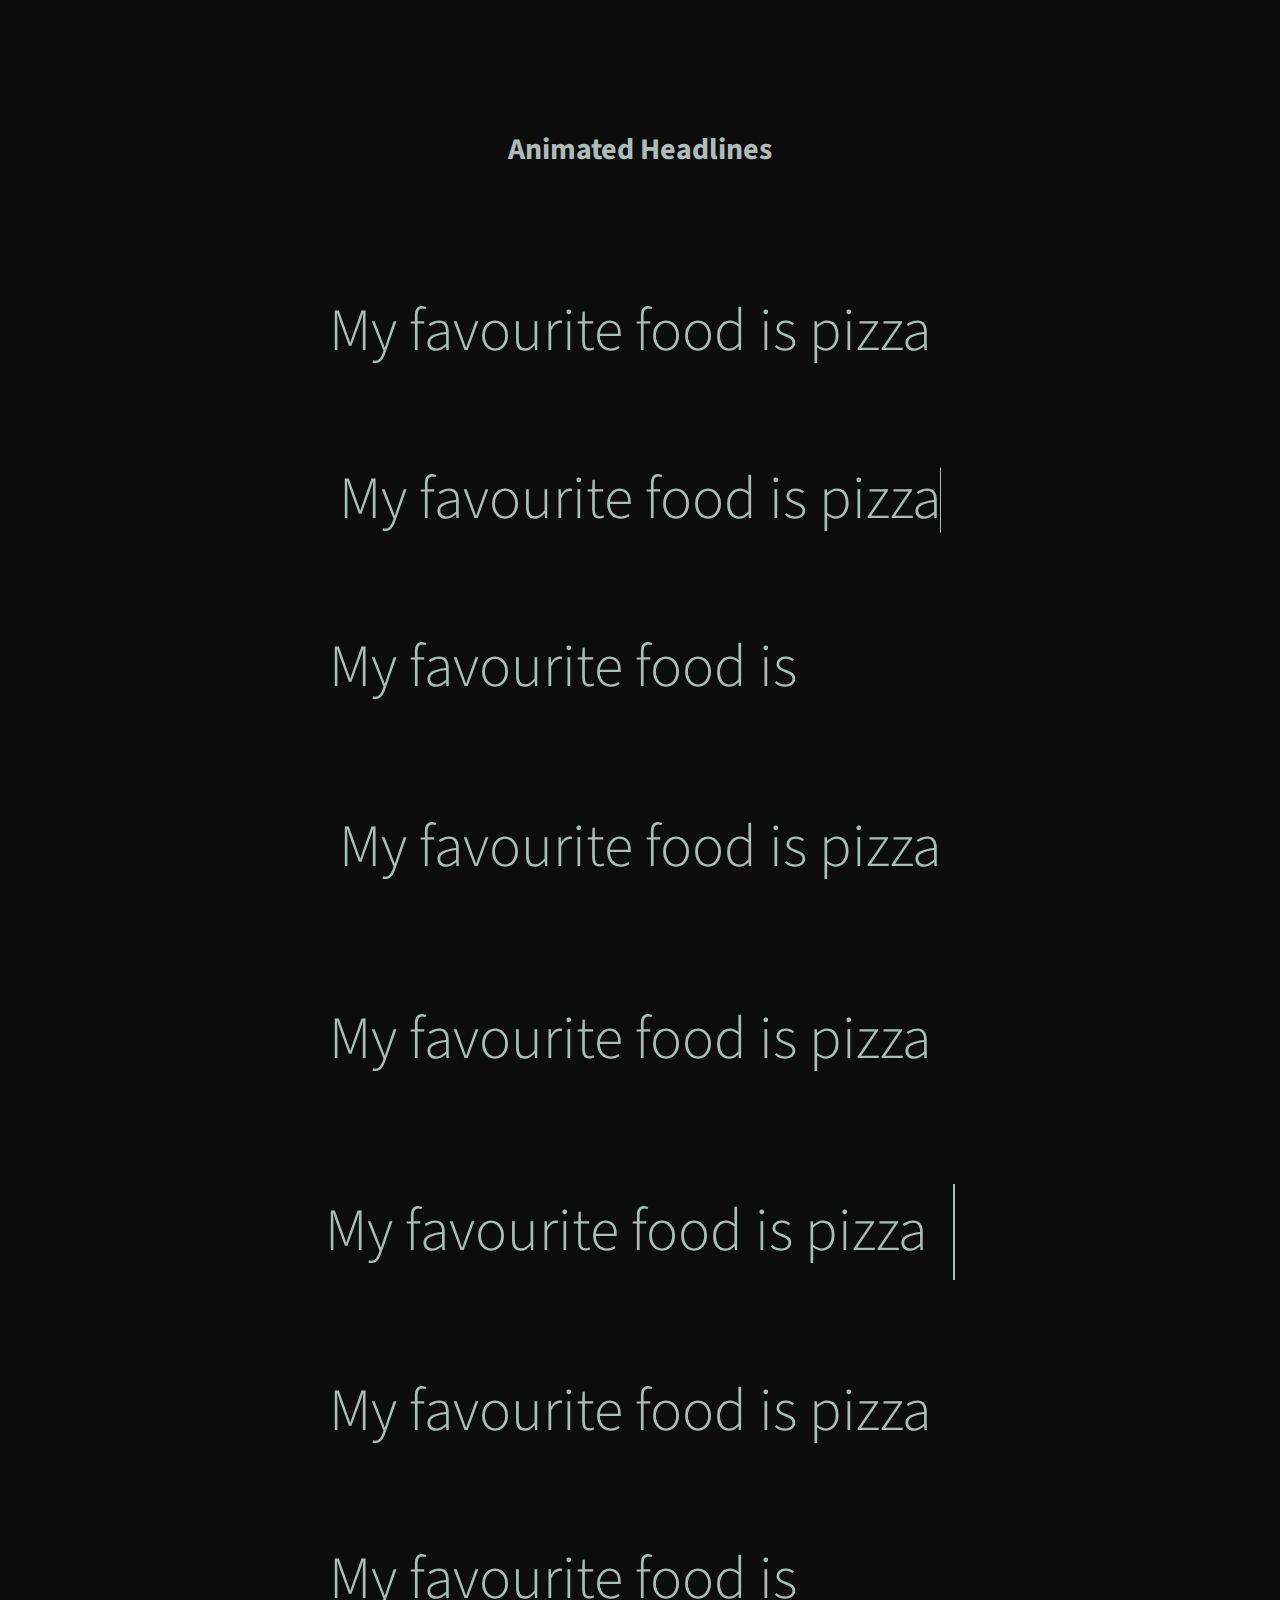
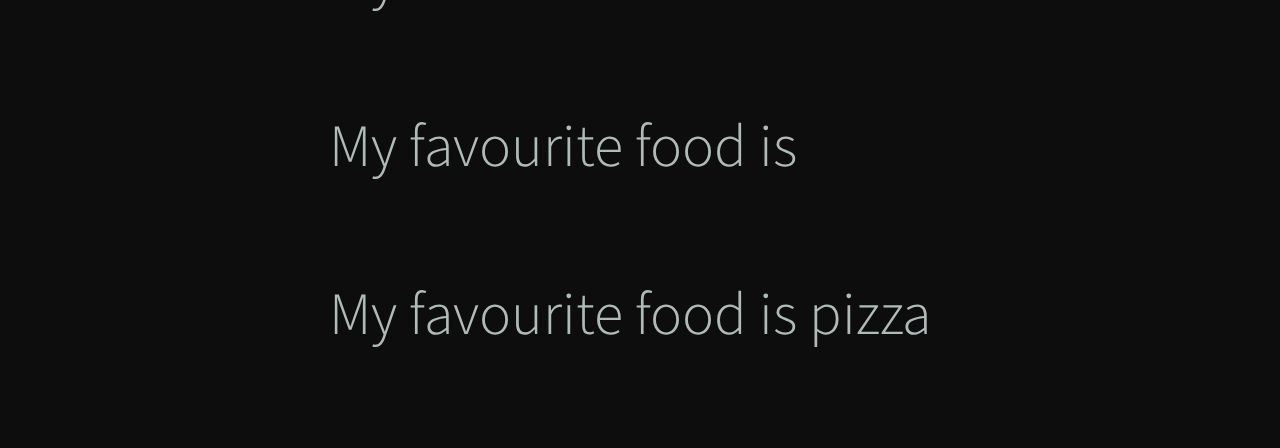
<file: animated-headline-master/index.html>
<!doctype html>
<html lang="en" class="no-js">
<head>
	<meta charset="UTF-8">
	<meta name="viewport" content="width=device-width, initial-scale=1">

	<link href='http://fonts.googleapis.com/css?family=Source+Sans+Pro:300,400,700' rel='stylesheet' type='text/css'>

	<link rel="stylesheet" href="css/reset.css"> <!-- CSS reset -->
	<link rel="stylesheet" href="css/style.css"> <!-- Resource style -->
	<script src="js/modernizr.js"></script> <!-- Modernizr -->
  	
	<title>Animated Headlines | CodyHouse</title>
</head>
<body>
	<section class="cd-title">
		<h1>Animated Headlines</h1>
	</section>
	
	<section class="cd-intro">
		<h1 class="cd-headline rotate-1">
			<span>My favourite food is</span>
			<span class="cd-words-wrapper">
				<b class="is-visible">pizza</b>
				<b>sushi</b>
				<b>steak</b>
			</span>
		</h1>
	</section> <!-- cd-intro -->
	<section class="cd-intro">
		<h1 class="cd-headline letters type">
			<span>My favourite food is</span> 
			<span class="cd-words-wrapper waiting">
				<b class="is-visible">pizza</b>
				<b>sushi</b>
				<b>steak</b>
			</span>
		</h1>
	</section> <!-- cd-intro -->
	<section class="cd-intro">
		<h1 class="cd-headline letters rotate-2">
			<span>My favourite food is</span> 
			<span class="cd-words-wrapper">
				<b class="is-visible">pizza</b>
				<b>sushi</b>
				<b>steak</b>
			</span>
		</h1>
	</section> <!-- cd-intro -->
	<section class="cd-intro">
		<h1 class="cd-headline loading-bar">
			<span>My favourite food is</span>
			<span class="cd-words-wrapper">
				<b class="is-visible">pizza</b>
				<b>sushi</b>
				<b>steak</b>
			</span>
		</h1>
	</section> <!-- cd-intro -->
	<section class="cd-intro">
		<h1 class="cd-headline slide">
			<span>My favourite food is</span>
			<span class="cd-words-wrapper">
				<b class="is-visible">pizza</b>
				<b>sushi</b>
				<b>steak</b>
			</span>
		</h1>
	</section> <!-- cd-intro -->
	<section class="cd-intro">
		<h1 class="cd-headline clip is-full-width">
			<span>My favourite food is</span>
			<span class="cd-words-wrapper">
				<b class="is-visible">pizza</b>
				<b>sushi</b>
				<b>steak</b>
			</span>
		</h1>
	</section> <!-- cd-intro -->
	<section class="cd-intro">
		<h1 class="cd-headline zoom">
			<span>My favourite food is</span>
			<span class="cd-words-wrapper">
				<b class="is-visible">pizza</b>
				<b>sushi</b>
				<b>steak</b>
			</span>
		</h1>
	</section> <!-- cd-intro -->
	<section class="cd-intro">
		<h1 class="cd-headline letters rotate-3">
			<span>My favourite food is</span> 
			<span class="cd-words-wrapper">
				<b class="is-visible">pizza</b>
				<b>sushi</b>
				<b>steak</b>
			</span>
		</h1>
	</section> <!-- cd-intro -->
	<section class="cd-intro">
		<h1 class="cd-headline letters scale">
			<span>My favourite food is</span> 
			<span class="cd-words-wrapper">
				<b class="is-visible">pizza</b>
				<b>sushi</b>
				<b>steak</b>
			</span>
		</h1>
	</section> <!-- cd-intro -->
	<section class="cd-intro">
		<h1 class="cd-headline push">
			<span>My favourite food is</span>
			<span class="cd-words-wrapper">
				<b class="is-visible">pizza</b>
				<b>sushi</b>
				<b>steak</b>
			</span>
		</h1>
	</section> <!-- cd-intro -->
<script src="js/jquery-2.1.1.js"></script>
<script src="js/main.js"></script> <!-- Resource jQuery -->
</body>
</html>
</file>
<file: animated-headline-master/css/style.css>
/* -------------------------------- 

Primary style

-------------------------------- */
*, *::after, *::before {
  -webkit-box-sizing: border-box;
  -moz-box-sizing: border-box;
  box-sizing: border-box;
}

html * {
  -webkit-font-smoothing: antialiased;
  -moz-osx-font-smoothing: grayscale;
}

html {
  font-size: 62.5%;
}

body {
  font-size: 1.6rem;
  font-family: "Source Sans Pro", sans-serif;
  color: #aebcb9;
  background-color: #0d0d0d;
}

a {
  text-decoration: none;
}

.cd-title {
  position: relative;
  height: 160px;
  line-height: 230px;
  text-align: center;
}
.cd-title h1 {
  font-size: 2.4rem;
  font-weight: 700;
}
@media only screen and (min-width: 768px) {
  .cd-title {
    line-height: 250px;
  }
}
@media only screen and (min-width: 1170px) {
  .cd-title {
    height: 200px;
    line-height: 300px;
  }
  .cd-title h1 {
    font-size: 3rem;
  }
}

.cd-intro {
  width: 90%;
  max-width: 768px;
  text-align: center;
}

.cd-intro {
  margin: 4em auto;
}
@media only screen and (min-width: 768px) {
  .cd-intro {
    margin: 5em auto;
  }
}
@media only screen and (min-width: 1170px) {
  .cd-intro {
    margin: 6em auto;
  }
}

.cd-headline {
  font-size: 3rem;
  line-height: 1.2;
}
@media only screen and (min-width: 768px) {
  .cd-headline {
    font-size: 4.4rem;
    font-weight: 300;
  }
}
@media only screen and (min-width: 1170px) {
  .cd-headline {
    font-size: 6rem;
  }
}

.cd-words-wrapper {
  display: inline-block;
  position: relative;
  text-align: left;
}
.cd-words-wrapper b {
  display: inline-block;
  position: absolute;
  white-space: nowrap;
  left: 0;
  top: 0;
}
.cd-words-wrapper b.is-visible {
  position: relative;
}
.no-js .cd-words-wrapper b {
  opacity: 0;
}
.no-js .cd-words-wrapper b.is-visible {
  opacity: 1;
}

/* -------------------------------- 

xrotate-1 

-------------------------------- */
.cd-headline.rotate-1 .cd-words-wrapper {
  -webkit-perspective: 300px;
  -moz-perspective: 300px;
  perspective: 300px;
}
.cd-headline.rotate-1 b {
  opacity: 0;
  -webkit-transform-origin: 50% 100%;
  -moz-transform-origin: 50% 100%;
  -ms-transform-origin: 50% 100%;
  -o-transform-origin: 50% 100%;
  transform-origin: 50% 100%;
  -webkit-transform: rotateX(180deg);
  -moz-transform: rotateX(180deg);
  -ms-transform: rotateX(180deg);
  -o-transform: rotateX(180deg);
  transform: rotateX(180deg);
}
.cd-headline.rotate-1 b.is-visible {
  opacity: 1;
  -webkit-transform: rotateX(0deg);
  -moz-transform: rotateX(0deg);
  -ms-transform: rotateX(0deg);
  -o-transform: rotateX(0deg);
  transform: rotateX(0deg);
  -webkit-animation: cd-rotate-1-in 1.2s;
  -moz-animation: cd-rotate-1-in 1.2s;
  animation: cd-rotate-1-in 1.2s;
}
.cd-headline.rotate-1 b.is-hidden {
  -webkit-transform: rotateX(180deg);
  -moz-transform: rotateX(180deg);
  -ms-transform: rotateX(180deg);
  -o-transform: rotateX(180deg);
  transform: rotateX(180deg);
  -webkit-animation: cd-rotate-1-out 1.2s;
  -moz-animation: cd-rotate-1-out 1.2s;
  animation: cd-rotate-1-out 1.2s;
}

@-webkit-keyframes cd-rotate-1-in {
  0% {
    -webkit-transform: rotateX(180deg);
    opacity: 0;
  }
  35% {
    -webkit-transform: rotateX(120deg);
    opacity: 0;
  }
  65% {
    opacity: 0;
  }
  100% {
    -webkit-transform: rotateX(360deg);
    opacity: 1;
  }
}
@-moz-keyframes cd-rotate-1-in {
  0% {
    -moz-transform: rotateX(180deg);
    opacity: 0;
  }
  35% {
    -moz-transform: rotateX(120deg);
    opacity: 0;
  }
  65% {
    opacity: 0;
  }
  100% {
    -moz-transform: rotateX(360deg);
    opacity: 1;
  }
}
@keyframes cd-rotate-1-in {
  0% {
    -webkit-transform: rotateX(180deg);
    -moz-transform: rotateX(180deg);
    -ms-transform: rotateX(180deg);
    -o-transform: rotateX(180deg);
    transform: rotateX(180deg);
    opacity: 0;
  }
  35% {
    -webkit-transform: rotateX(120deg);
    -moz-transform: rotateX(120deg);
    -ms-transform: rotateX(120deg);
    -o-transform: rotateX(120deg);
    transform: rotateX(120deg);
    opacity: 0;
  }
  65% {
    opacity: 0;
  }
  100% {
    -webkit-transform: rotateX(360deg);
    -moz-transform: rotateX(360deg);
    -ms-transform: rotateX(360deg);
    -o-transform: rotateX(360deg);
    transform: rotateX(360deg);
    opacity: 1;
  }
}
@-webkit-keyframes cd-rotate-1-out {
  0% {
    -webkit-transform: rotateX(0deg);
    opacity: 1;
  }
  35% {
    -webkit-transform: rotateX(-40deg);
    opacity: 1;
  }
  65% {
    opacity: 0;
  }
  100% {
    -webkit-transform: rotateX(180deg);
    opacity: 0;
  }
}
@-moz-keyframes cd-rotate-1-out {
  0% {
    -moz-transform: rotateX(0deg);
    opacity: 1;
  }
  35% {
    -moz-transform: rotateX(-40deg);
    opacity: 1;
  }
  65% {
    opacity: 0;
  }
  100% {
    -moz-transform: rotateX(180deg);
    opacity: 0;
  }
}
@keyframes cd-rotate-1-out {
  0% {
    -webkit-transform: rotateX(0deg);
    -moz-transform: rotateX(0deg);
    -ms-transform: rotateX(0deg);
    -o-transform: rotateX(0deg);
    transform: rotateX(0deg);
    opacity: 1;
  }
  35% {
    -webkit-transform: rotateX(-40deg);
    -moz-transform: rotateX(-40deg);
    -ms-transform: rotateX(-40deg);
    -o-transform: rotateX(-40deg);
    transform: rotateX(-40deg);
    opacity: 1;
  }
  65% {
    opacity: 0;
  }
  100% {
    -webkit-transform: rotateX(180deg);
    -moz-transform: rotateX(180deg);
    -ms-transform: rotateX(180deg);
    -o-transform: rotateX(180deg);
    transform: rotateX(180deg);
    opacity: 0;
  }
}
/* -------------------------------- 

xtype 

-------------------------------- */
.cd-headline.type .cd-words-wrapper {
  vertical-align: top;
  overflow: hidden;
}
.cd-headline.type .cd-words-wrapper::after {
  /* vertical bar */
  content: '';
  position: absolute;
  right: 0;
  top: 50%;
  bottom: auto;
  -webkit-transform: translateY(-50%);
  -moz-transform: translateY(-50%);
  -ms-transform: translateY(-50%);
  -o-transform: translateY(-50%);
  transform: translateY(-50%);
  height: 90%;
  width: 1px;
  background-color: #aebcb9;
}
.cd-headline.type .cd-words-wrapper.waiting::after {
  -webkit-animation: cd-pulse 1s infinite;
  -moz-animation: cd-pulse 1s infinite;
  animation: cd-pulse 1s infinite;
}
.cd-headline.type .cd-words-wrapper.selected {
  background-color: #aebcb9;
}
.cd-headline.type .cd-words-wrapper.selected::after {
  visibility: hidden;
}
.cd-headline.type .cd-words-wrapper.selected b {
  color: #0d0d0d;
}
.cd-headline.type b {
  visibility: hidden;
}
.cd-headline.type b.is-visible {
  visibility: visible;
}
.cd-headline.type i {
  position: absolute;
  visibility: hidden;
}
.cd-headline.type i.in {
  position: relative;
  visibility: visible;
}

@-webkit-keyframes cd-pulse {
  0% {
    -webkit-transform: translateY(-50%) scale(1);
    opacity: 1;
  }
  40% {
    -webkit-transform: translateY(-50%) scale(0.9);
    opacity: 0;
  }
  100% {
    -webkit-transform: translateY(-50%) scale(0);
    opacity: 0;
  }
}
@-moz-keyframes cd-pulse {
  0% {
    -moz-transform: translateY(-50%) scale(1);
    opacity: 1;
  }
  40% {
    -moz-transform: translateY(-50%) scale(0.9);
    opacity: 0;
  }
  100% {
    -moz-transform: translateY(-50%) scale(0);
    opacity: 0;
  }
}
@keyframes cd-pulse {
  0% {
    -webkit-transform: translateY(-50%) scale(1);
    -moz-transform: translateY(-50%) scale(1);
    -ms-transform: translateY(-50%) scale(1);
    -o-transform: translateY(-50%) scale(1);
    transform: translateY(-50%) scale(1);
    opacity: 1;
  }
  40% {
    -webkit-transform: translateY(-50%) scale(0.9);
    -moz-transform: translateY(-50%) scale(0.9);
    -ms-transform: translateY(-50%) scale(0.9);
    -o-transform: translateY(-50%) scale(0.9);
    transform: translateY(-50%) scale(0.9);
    opacity: 0;
  }
  100% {
    -webkit-transform: translateY(-50%) scale(0);
    -moz-transform: translateY(-50%) scale(0);
    -ms-transform: translateY(-50%) scale(0);
    -o-transform: translateY(-50%) scale(0);
    transform: translateY(-50%) scale(0);
    opacity: 0;
  }
}
/* -------------------------------- 

xrotate-2 

-------------------------------- */
.cd-headline.rotate-2 .cd-words-wrapper {
  -webkit-perspective: 300px;
  -moz-perspective: 300px;
  perspective: 300px;
}
.cd-headline.rotate-2 i, .cd-headline.rotate-2 em {
  display: inline-block;
  -webkit-backface-visibility: hidden;
  backface-visibility: hidden;
}
.cd-headline.rotate-2 b {
  opacity: 0;
}
.cd-headline.rotate-2 i {
  -webkit-transform-style: preserve-3d;
  -moz-transform-style: preserve-3d;
  -ms-transform-style: preserve-3d;
  -o-transform-style: preserve-3d;
  transform-style: preserve-3d;
  -webkit-transform: translateZ(-20px) rotateX(90deg);
  -moz-transform: translateZ(-20px) rotateX(90deg);
  -ms-transform: translateZ(-20px) rotateX(90deg);
  -o-transform: translateZ(-20px) rotateX(90deg);
  transform: translateZ(-20px) rotateX(90deg);
  opacity: 0;
}
.is-visible .cd-headline.rotate-2 i {
  opacity: 1;
}
.cd-headline.rotate-2 i.in {
  -webkit-animation: cd-rotate-2-in 0.4s forwards;
  -moz-animation: cd-rotate-2-in 0.4s forwards;
  animation: cd-rotate-2-in 0.4s forwards;
}
.cd-headline.rotate-2 i.out {
  -webkit-animation: cd-rotate-2-out 0.4s forwards;
  -moz-animation: cd-rotate-2-out 0.4s forwards;
  animation: cd-rotate-2-out 0.4s forwards;
}
.cd-headline.rotate-2 em {
  -webkit-transform: translateZ(20px);
  -moz-transform: translateZ(20px);
  -ms-transform: translateZ(20px);
  -o-transform: translateZ(20px);
  transform: translateZ(20px);
}

.no-csstransitions .cd-headline.rotate-2 i {
  -webkit-transform: rotateX(0deg);
  -moz-transform: rotateX(0deg);
  -ms-transform: rotateX(0deg);
  -o-transform: rotateX(0deg);
  transform: rotateX(0deg);
  opacity: 0;
}
.no-csstransitions .cd-headline.rotate-2 i em {
  -webkit-transform: scale(1);
  -moz-transform: scale(1);
  -ms-transform: scale(1);
  -o-transform: scale(1);
  transform: scale(1);
}

.no-csstransitions .cd-headline.rotate-2 .is-visible i {
  opacity: 1;
}

@-webkit-keyframes cd-rotate-2-in {
  0% {
    opacity: 0;
    -webkit-transform: translateZ(-20px) rotateX(90deg);
  }
  60% {
    opacity: 1;
    -webkit-transform: translateZ(-20px) rotateX(-10deg);
  }
  100% {
    opacity: 1;
    -webkit-transform: translateZ(-20px) rotateX(0deg);
  }
}
@-moz-keyframes cd-rotate-2-in {
  0% {
    opacity: 0;
    -moz-transform: translateZ(-20px) rotateX(90deg);
  }
  60% {
    opacity: 1;
    -moz-transform: translateZ(-20px) rotateX(-10deg);
  }
  100% {
    opacity: 1;
    -moz-transform: translateZ(-20px) rotateX(0deg);
  }
}
@keyframes cd-rotate-2-in {
  0% {
    opacity: 0;
    -webkit-transform: translateZ(-20px) rotateX(90deg);
    -moz-transform: translateZ(-20px) rotateX(90deg);
    -ms-transform: translateZ(-20px) rotateX(90deg);
    -o-transform: translateZ(-20px) rotateX(90deg);
    transform: translateZ(-20px) rotateX(90deg);
  }
  60% {
    opacity: 1;
    -webkit-transform: translateZ(-20px) rotateX(-10deg);
    -moz-transform: translateZ(-20px) rotateX(-10deg);
    -ms-transform: translateZ(-20px) rotateX(-10deg);
    -o-transform: translateZ(-20px) rotateX(-10deg);
    transform: translateZ(-20px) rotateX(-10deg);
  }
  100% {
    opacity: 1;
    -webkit-transform: translateZ(-20px) rotateX(0deg);
    -moz-transform: translateZ(-20px) rotateX(0deg);
    -ms-transform: translateZ(-20px) rotateX(0deg);
    -o-transform: translateZ(-20px) rotateX(0deg);
    transform: translateZ(-20px) rotateX(0deg);
  }
}
@-webkit-keyframes cd-rotate-2-out {
  0% {
    opacity: 1;
    -webkit-transform: translateZ(-20px) rotateX(0);
  }
  60% {
    opacity: 0;
    -webkit-transform: translateZ(-20px) rotateX(-100deg);
  }
  100% {
    opacity: 0;
    -webkit-transform: translateZ(-20px) rotateX(-90deg);
  }
}
@-moz-keyframes cd-rotate-2-out {
  0% {
    opacity: 1;
    -moz-transform: translateZ(-20px) rotateX(0);
  }
  60% {
    opacity: 0;
    -moz-transform: translateZ(-20px) rotateX(-100deg);
  }
  100% {
    opacity: 0;
    -moz-transform: translateZ(-20px) rotateX(-90deg);
  }
}
@keyframes cd-rotate-2-out {
  0% {
    opacity: 1;
    -webkit-transform: translateZ(-20px) rotateX(0);
    -moz-transform: translateZ(-20px) rotateX(0);
    -ms-transform: translateZ(-20px) rotateX(0);
    -o-transform: translateZ(-20px) rotateX(0);
    transform: translateZ(-20px) rotateX(0);
  }
  60% {
    opacity: 0;
    -webkit-transform: translateZ(-20px) rotateX(-100deg);
    -moz-transform: translateZ(-20px) rotateX(-100deg);
    -ms-transform: translateZ(-20px) rotateX(-100deg);
    -o-transform: translateZ(-20px) rotateX(-100deg);
    transform: translateZ(-20px) rotateX(-100deg);
  }
  100% {
    opacity: 0;
    -webkit-transform: translateZ(-20px) rotateX(-90deg);
    -moz-transform: translateZ(-20px) rotateX(-90deg);
    -ms-transform: translateZ(-20px) rotateX(-90deg);
    -o-transform: translateZ(-20px) rotateX(-90deg);
    transform: translateZ(-20px) rotateX(-90deg);
  }
}
/* -------------------------------- 

xloading-bar 

-------------------------------- */
.cd-headline.loading-bar span {
  display: inline-block;
  padding: .2em 0;
}
.cd-headline.loading-bar .cd-words-wrapper {
  overflow: hidden;
  vertical-align: top;
}
.cd-headline.loading-bar .cd-words-wrapper::after {
  /* loading bar */
  content: '';
  position: absolute;
  left: 0;
  bottom: 0;
  height: 3px;
  width: 0;
  background: #0096a7;
  z-index: 2;
  -webkit-transition: width 0.3s -0.1s;
  -moz-transition: width 0.3s -0.1s;
  transition: width 0.3s -0.1s;
}
.cd-headline.loading-bar .cd-words-wrapper.is-loading::after {
  width: 100%;
  -webkit-transition: width 3s;
  -moz-transition: width 3s;
  transition: width 3s;
}
.cd-headline.loading-bar b {
  top: .2em;
  opacity: 0;
  -webkit-transition: opacity 0.3s;
  -moz-transition: opacity 0.3s;
  transition: opacity 0.3s;
}
.cd-headline.loading-bar b.is-visible {
  opacity: 1;
  top: 0;
}

/* -------------------------------- 

xslide 

-------------------------------- */
.cd-headline.slide span {
  display: inline-block;
  padding: .2em 0;
}
.cd-headline.slide .cd-words-wrapper {
  overflow: hidden;
  vertical-align: top;
}
.cd-headline.slide b {
  opacity: 0;
  top: .2em;
}
.cd-headline.slide b.is-visible {
  top: 0;
  opacity: 1;
  -webkit-animation: slide-in 0.6s;
  -moz-animation: slide-in 0.6s;
  animation: slide-in 0.6s;
}
.cd-headline.slide b.is-hidden {
  -webkit-animation: slide-out 0.6s;
  -moz-animation: slide-out 0.6s;
  animation: slide-out 0.6s;
}

@-webkit-keyframes slide-in {
  0% {
    opacity: 0;
    -webkit-transform: translateY(-100%);
  }
  60% {
    opacity: 1;
    -webkit-transform: translateY(20%);
  }
  100% {
    opacity: 1;
    -webkit-transform: translateY(0);
  }
}
@-moz-keyframes slide-in {
  0% {
    opacity: 0;
    -moz-transform: translateY(-100%);
  }
  60% {
    opacity: 1;
    -moz-transform: translateY(20%);
  }
  100% {
    opacity: 1;
    -moz-transform: translateY(0);
  }
}
@keyframes slide-in {
  0% {
    opacity: 0;
    -webkit-transform: translateY(-100%);
    -moz-transform: translateY(-100%);
    -ms-transform: translateY(-100%);
    -o-transform: translateY(-100%);
    transform: translateY(-100%);
  }
  60% {
    opacity: 1;
    -webkit-transform: translateY(20%);
    -moz-transform: translateY(20%);
    -ms-transform: translateY(20%);
    -o-transform: translateY(20%);
    transform: translateY(20%);
  }
  100% {
    opacity: 1;
    -webkit-transform: translateY(0);
    -moz-transform: translateY(0);
    -ms-transform: translateY(0);
    -o-transform: translateY(0);
    transform: translateY(0);
  }
}
@-webkit-keyframes slide-out {
  0% {
    opacity: 1;
    -webkit-transform: translateY(0);
  }
  60% {
    opacity: 0;
    -webkit-transform: translateY(120%);
  }
  100% {
    opacity: 0;
    -webkit-transform: translateY(100%);
  }
}
@-moz-keyframes slide-out {
  0% {
    opacity: 1;
    -moz-transform: translateY(0);
  }
  60% {
    opacity: 0;
    -moz-transform: translateY(120%);
  }
  100% {
    opacity: 0;
    -moz-transform: translateY(100%);
  }
}
@keyframes slide-out {
  0% {
    opacity: 1;
    -webkit-transform: translateY(0);
    -moz-transform: translateY(0);
    -ms-transform: translateY(0);
    -o-transform: translateY(0);
    transform: translateY(0);
  }
  60% {
    opacity: 0;
    -webkit-transform: translateY(120%);
    -moz-transform: translateY(120%);
    -ms-transform: translateY(120%);
    -o-transform: translateY(120%);
    transform: translateY(120%);
  }
  100% {
    opacity: 0;
    -webkit-transform: translateY(100%);
    -moz-transform: translateY(100%);
    -ms-transform: translateY(100%);
    -o-transform: translateY(100%);
    transform: translateY(100%);
  }
}
/* -------------------------------- 

xclip 

-------------------------------- */
.cd-headline.clip span {
  display: inline-block;
  padding: .2em 0;
}
.cd-headline.clip .cd-words-wrapper {
  overflow: hidden;
  vertical-align: top;
}
.cd-headline.clip .cd-words-wrapper::after {
  /* line */
  content: '';
  position: absolute;
  top: 0;
  right: 0;
  width: 2px;
  height: 100%;
  background-color: #aebcb9;
}
.cd-headline.clip b {
  opacity: 0;
}
.cd-headline.clip b.is-visible {
  opacity: 1;
}

/* -------------------------------- 

xzoom 

-------------------------------- */
.cd-headline.zoom .cd-words-wrapper {
  -webkit-perspective: 300px;
  -moz-perspective: 300px;
  perspective: 300px;
}
.cd-headline.zoom b {
  opacity: 0;
}
.cd-headline.zoom b.is-visible {
  opacity: 1;
  -webkit-animation: zoom-in 0.8s;
  -moz-animation: zoom-in 0.8s;
  animation: zoom-in 0.8s;
}
.cd-headline.zoom b.is-hidden {
  -webkit-animation: zoom-out 0.8s;
  -moz-animation: zoom-out 0.8s;
  animation: zoom-out 0.8s;
}

@-webkit-keyframes zoom-in {
  0% {
    opacity: 0;
    -webkit-transform: translateZ(100px);
  }
  100% {
    opacity: 1;
    -webkit-transform: translateZ(0);
  }
}
@-moz-keyframes zoom-in {
  0% {
    opacity: 0;
    -moz-transform: translateZ(100px);
  }
  100% {
    opacity: 1;
    -moz-transform: translateZ(0);
  }
}
@keyframes zoom-in {
  0% {
    opacity: 0;
    -webkit-transform: translateZ(100px);
    -moz-transform: translateZ(100px);
    -ms-transform: translateZ(100px);
    -o-transform: translateZ(100px);
    transform: translateZ(100px);
  }
  100% {
    opacity: 1;
    -webkit-transform: translateZ(0);
    -moz-transform: translateZ(0);
    -ms-transform: translateZ(0);
    -o-transform: translateZ(0);
    transform: translateZ(0);
  }
}
@-webkit-keyframes zoom-out {
  0% {
    opacity: 1;
    -webkit-transform: translateZ(0);
  }
  100% {
    opacity: 0;
    -webkit-transform: translateZ(-100px);
  }
}
@-moz-keyframes zoom-out {
  0% {
    opacity: 1;
    -moz-transform: translateZ(0);
  }
  100% {
    opacity: 0;
    -moz-transform: translateZ(-100px);
  }
}
@keyframes zoom-out {
  0% {
    opacity: 1;
    -webkit-transform: translateZ(0);
    -moz-transform: translateZ(0);
    -ms-transform: translateZ(0);
    -o-transform: translateZ(0);
    transform: translateZ(0);
  }
  100% {
    opacity: 0;
    -webkit-transform: translateZ(-100px);
    -moz-transform: translateZ(-100px);
    -ms-transform: translateZ(-100px);
    -o-transform: translateZ(-100px);
    transform: translateZ(-100px);
  }
}
/* -------------------------------- 

xrotate-3 

-------------------------------- */
.cd-headline.rotate-3 .cd-words-wrapper {
  -webkit-perspective: 300px;
  -moz-perspective: 300px;
  perspective: 300px;
}
.cd-headline.rotate-3 b {
  opacity: 0;
}
.cd-headline.rotate-3 i {
  display: inline-block;
  -webkit-transform: rotateY(180deg);
  -moz-transform: rotateY(180deg);
  -ms-transform: rotateY(180deg);
  -o-transform: rotateY(180deg);
  transform: rotateY(180deg);
  -webkit-backface-visibility: hidden;
  backface-visibility: hidden;
}
.is-visible .cd-headline.rotate-3 i {
  -webkit-transform: rotateY(0deg);
  -moz-transform: rotateY(0deg);
  -ms-transform: rotateY(0deg);
  -o-transform: rotateY(0deg);
  transform: rotateY(0deg);
}
.cd-headline.rotate-3 i.in {
  -webkit-animation: cd-rotate-3-in 0.6s forwards;
  -moz-animation: cd-rotate-3-in 0.6s forwards;
  animation: cd-rotate-3-in 0.6s forwards;
}
.cd-headline.rotate-3 i.out {
  -webkit-animation: cd-rotate-3-out 0.6s forwards;
  -moz-animation: cd-rotate-3-out 0.6s forwards;
  animation: cd-rotate-3-out 0.6s forwards;
}

.no-csstransitions .cd-headline.rotate-3 i {
  -webkit-transform: rotateY(0deg);
  -moz-transform: rotateY(0deg);
  -ms-transform: rotateY(0deg);
  -o-transform: rotateY(0deg);
  transform: rotateY(0deg);
  opacity: 0;
}

.no-csstransitions .cd-headline.rotate-3 .is-visible i {
  opacity: 1;
}

@-webkit-keyframes cd-rotate-3-in {
  0% {
    -webkit-transform: rotateY(180deg);
  }
  100% {
    -webkit-transform: rotateY(0deg);
  }
}
@-moz-keyframes cd-rotate-3-in {
  0% {
    -moz-transform: rotateY(180deg);
  }
  100% {
    -moz-transform: rotateY(0deg);
  }
}
@keyframes cd-rotate-3-in {
  0% {
    -webkit-transform: rotateY(180deg);
    -moz-transform: rotateY(180deg);
    -ms-transform: rotateY(180deg);
    -o-transform: rotateY(180deg);
    transform: rotateY(180deg);
  }
  100% {
    -webkit-transform: rotateY(0deg);
    -moz-transform: rotateY(0deg);
    -ms-transform: rotateY(0deg);
    -o-transform: rotateY(0deg);
    transform: rotateY(0deg);
  }
}
@-webkit-keyframes cd-rotate-3-out {
  0% {
    -webkit-transform: rotateY(0);
  }
  100% {
    -webkit-transform: rotateY(-180deg);
  }
}
@-moz-keyframes cd-rotate-3-out {
  0% {
    -moz-transform: rotateY(0);
  }
  100% {
    -moz-transform: rotateY(-180deg);
  }
}
@keyframes cd-rotate-3-out {
  0% {
    -webkit-transform: rotateY(0);
    -moz-transform: rotateY(0);
    -ms-transform: rotateY(0);
    -o-transform: rotateY(0);
    transform: rotateY(0);
  }
  100% {
    -webkit-transform: rotateY(-180deg);
    -moz-transform: rotateY(-180deg);
    -ms-transform: rotateY(-180deg);
    -o-transform: rotateY(-180deg);
    transform: rotateY(-180deg);
  }
}
/* -------------------------------- 

xscale 

-------------------------------- */
.cd-headline.scale b {
  opacity: 0;
}
.cd-headline.scale i {
  display: inline-block;
  opacity: 0;
  -webkit-transform: scale(0);
  -moz-transform: scale(0);
  -ms-transform: scale(0);
  -o-transform: scale(0);
  transform: scale(0);
}
.is-visible .cd-headline.scale i {
  opacity: 1;
}
.cd-headline.scale i.in {
  -webkit-animation: scale-up 0.6s forwards;
  -moz-animation: scale-up 0.6s forwards;
  animation: scale-up 0.6s forwards;
}
.cd-headline.scale i.out {
  -webkit-animation: scale-down 0.6s forwards;
  -moz-animation: scale-down 0.6s forwards;
  animation: scale-down 0.6s forwards;
}

.no-csstransitions .cd-headline.scale i {
  -webkit-transform: scale(1);
  -moz-transform: scale(1);
  -ms-transform: scale(1);
  -o-transform: scale(1);
  transform: scale(1);
  opacity: 0;
}

.no-csstransitions .cd-headline.scale .is-visible i {
  opacity: 1;
}

@-webkit-keyframes scale-up {
  0% {
    -webkit-transform: scale(0);
    opacity: 0;
  }
  60% {
    -webkit-transform: scale(1.2);
    opacity: 1;
  }
  100% {
    -webkit-transform: scale(1);
    opacity: 1;
  }
}
@-moz-keyframes scale-up {
  0% {
    -moz-transform: scale(0);
    opacity: 0;
  }
  60% {
    -moz-transform: scale(1.2);
    opacity: 1;
  }
  100% {
    -moz-transform: scale(1);
    opacity: 1;
  }
}
@keyframes scale-up {
  0% {
    -webkit-transform: scale(0);
    -moz-transform: scale(0);
    -ms-transform: scale(0);
    -o-transform: scale(0);
    transform: scale(0);
    opacity: 0;
  }
  60% {
    -webkit-transform: scale(1.2);
    -moz-transform: scale(1.2);
    -ms-transform: scale(1.2);
    -o-transform: scale(1.2);
    transform: scale(1.2);
    opacity: 1;
  }
  100% {
    -webkit-transform: scale(1);
    -moz-transform: scale(1);
    -ms-transform: scale(1);
    -o-transform: scale(1);
    transform: scale(1);
    opacity: 1;
  }
}
@-webkit-keyframes scale-down {
  0% {
    -webkit-transform: scale(1);
    opacity: 1;
  }
  60% {
    -webkit-transform: scale(0);
    opacity: 0;
  }
}
@-moz-keyframes scale-down {
  0% {
    -moz-transform: scale(1);
    opacity: 1;
  }
  60% {
    -moz-transform: scale(0);
    opacity: 0;
  }
}
@keyframes scale-down {
  0% {
    -webkit-transform: scale(1);
    -moz-transform: scale(1);
    -ms-transform: scale(1);
    -o-transform: scale(1);
    transform: scale(1);
    opacity: 1;
  }
  60% {
    -webkit-transform: scale(0);
    -moz-transform: scale(0);
    -ms-transform: scale(0);
    -o-transform: scale(0);
    transform: scale(0);
    opacity: 0;
  }
}
/* -------------------------------- 

xpush 

-------------------------------- */
.cd-headline.push b {
  opacity: 0;
}
.cd-headline.push b.is-visible {
  opacity: 1;
  -webkit-animation: push-in 0.6s;
  -moz-animation: push-in 0.6s;
  animation: push-in 0.6s;
}
.cd-headline.push b.is-hidden {
  -webkit-animation: push-out 0.6s;
  -moz-animation: push-out 0.6s;
  animation: push-out 0.6s;
}

@-webkit-keyframes push-in {
  0% {
    opacity: 0;
    -webkit-transform: translateX(-100%);
  }
  60% {
    opacity: 1;
    -webkit-transform: translateX(10%);
  }
  100% {
    opacity: 1;
    -webkit-transform: translateX(0);
  }
}
@-moz-keyframes push-in {
  0% {
    opacity: 0;
    -moz-transform: translateX(-100%);
  }
  60% {
    opacity: 1;
    -moz-transform: translateX(10%);
  }
  100% {
    opacity: 1;
    -moz-transform: translateX(0);
  }
}
@keyframes push-in {
  0% {
    opacity: 0;
    -webkit-transform: translateX(-100%);
    -moz-transform: translateX(-100%);
    -ms-transform: translateX(-100%);
    -o-transform: translateX(-100%);
    transform: translateX(-100%);
  }
  60% {
    opacity: 1;
    -webkit-transform: translateX(10%);
    -moz-transform: translateX(10%);
    -ms-transform: translateX(10%);
    -o-transform: translateX(10%);
    transform: translateX(10%);
  }
  100% {
    opacity: 1;
    -webkit-transform: translateX(0);
    -moz-transform: translateX(0);
    -ms-transform: translateX(0);
    -o-transform: translateX(0);
    transform: translateX(0);
  }
}
@-webkit-keyframes push-out {
  0% {
    opacity: 1;
    -webkit-transform: translateX(0);
  }
  60% {
    opacity: 0;
    -webkit-transform: translateX(110%);
  }
  100% {
    opacity: 0;
    -webkit-transform: translateX(100%);
  }
}
@-moz-keyframes push-out {
  0% {
    opacity: 1;
    -moz-transform: translateX(0);
  }
  60% {
    opacity: 0;
    -moz-transform: translateX(110%);
  }
  100% {
    opacity: 0;
    -moz-transform: translateX(100%);
  }
}
@keyframes push-out {
  0% {
    opacity: 1;
    -webkit-transform: translateX(0);
    -moz-transform: translateX(0);
    -ms-transform: translateX(0);
    -o-transform: translateX(0);
    transform: translateX(0);
  }
  60% {
    opacity: 0;
    -webkit-transform: translateX(110%);
    -moz-transform: translateX(110%);
    -ms-transform: translateX(110%);
    -o-transform: translateX(110%);
    transform: translateX(110%);
  }
  100% {
    opacity: 0;
    -webkit-transform: translateX(100%);
    -moz-transform: translateX(100%);
    -ms-transform: translateX(100%);
    -o-transform: translateX(100%);
    transform: translateX(100%);
  }
}
</file>
